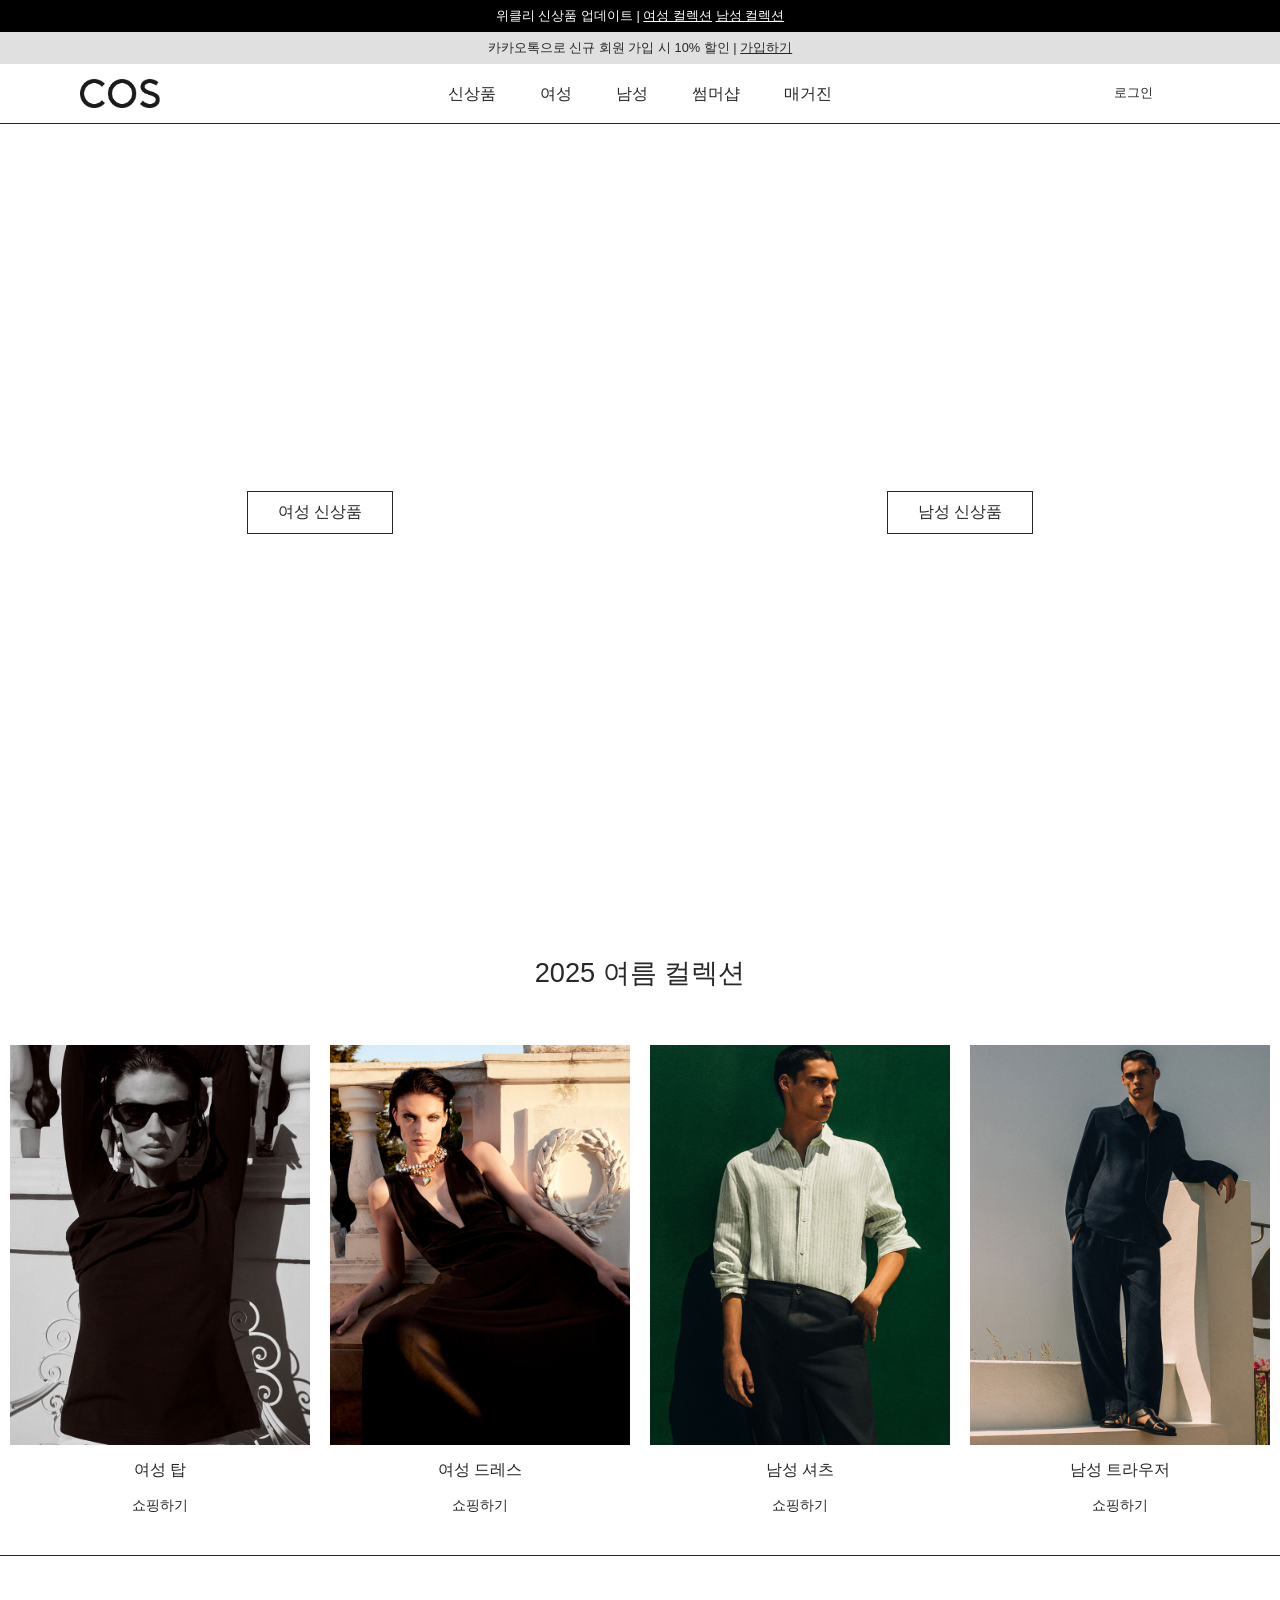
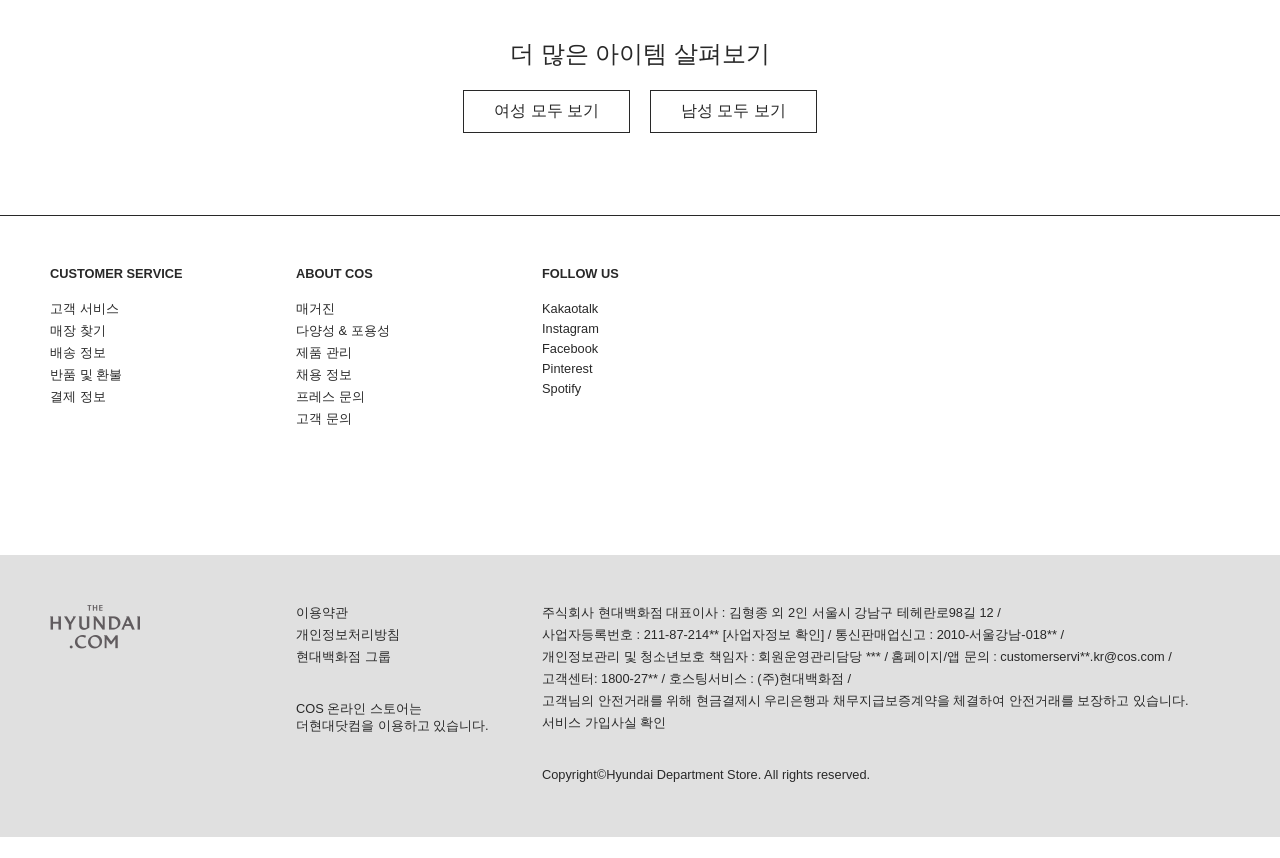
<file: index.html>
<!DOCTYPE html>
<html lang="ko">
  <head>
    <meta charset="UTF-8" />
    <meta name="viewport" content="width=device-width, initial-scale=1.0" />
    <title>COS 온라인 스토어</title>
    <!-- Css -->
    <link rel="stylesheet" href="./style/style.css" />
    <link rel="stylesheet" href="./style/media.css" />
    <link
      rel="stylesheet"
      href="https://cdn.jsdelivr.net/npm/bootstrap-icons@1.10.3/font/bootstrap-icons.css"
    />
  </head>

  <body>
    <div id="wrap">
      <!-- 헤더 -->
      <header>
        <!-- 띠 배너 영역 -->
        <div id="topnav">
          <div class="topnav_t">
            <span
              >위클리 신상품 업데이트 |
              <a href="#none">여성 컬렉션</a>
              <a href="#none">남성 컬렉션</a></span
            >
            <button class="topnav_t_close"><i class="bi bi-x-lg"></i></button>
          </div>
          <div class="topnav_b">
            <span
              >카카오톡으로 신규 회원 가입 시 10% 할인 |
              <a href="#none">가입하기</a>
            </span>
            <button class="topnav_b_close"><i class="bi bi-x-lg"></i></button>
          </div>
        </div>

        <div id="nav">
          <div class="logo">
            <a href="#"><img src="./img/logo.png" alt="logo" width="94" /></a>
            <h1 class="hidden">코스</h1>
          </div>

          <!-- 메뉴 영역 -->
          <div class="nav">
            <ul>
              <li data-index="0">
                <a href="#none">신상품</a>
              </li>
              <li data-index="1">
                <a href="#none">여성</a>
              </li>
              <li data-index="2">
                <a href="#none">남성</a>
              </li>
              <li data-index="3">
                <a href="#none">썸머샵</a>
              </li>
              <li data-index="4">
                <a href="#none">매거진</a>
              </li>
            </ul>
          </div>

          <!-- 2 depth -->
          <div class="depth2-wrap">
            <div class="depth2" data-index="0">
              <div class="depth2-l">
                <div>
                  <a href="#none">의류</a>
                  <a href="#none">악세사리</a>
                </div>
                <p class="menu_memo">
                  무료배송, 무료반품 혜택과 함께 새로운 상품을 찾아보세요.
                </p>
              </div>
              <div class="depth2-r">
                <a href="#none"
                  ><img src="./img/menubg1.jpg" alt="menubg1" width="300" />
                  <p>COS 신상품을 만나보세요.</p>
                </a>
              </div>
            </div>
            <div class="depth2" data-index="1">
              <div class="depth2-l">
                <div>
                  <a href="#none">드레스</a>
                  <a href="#none">탑</a>
                  <a href="#none">트라우저&점프수트</a>
                  <a href="#none">티셔츠</a>
                  <a href="#none">셔츠&블라우스</a>
                  <a href="#none">진</a>
                  <a href="#none">니트웨어</a>
                  <a href="#none">스커트</a>
                </div>
                <p class="menu_memo">
                  무료배송, 무료반품 혜택과 함께 새로운 상품을 찾아보세요.
                </p>
              </div>
              <div class="depth2-r">
                <a href="#none">
                  <img src="./img/menubg2.jpg" alt="menubg2" width="300" />
                  <p>NEW IN: 여성 신상품</p>
                </a>
              </div>
            </div>
            <div class="depth2" data-index="2">
              <div class="depth2-l">
                <div>
                  <a href="#none">티셔츠</a>
                  <a href="#none">셔츠</a>
                  <a href="#none">트라우저</a>
                  <a href="#none">폴로 셔츠</a>
                  <a href="#none">니트웨어</a>
                  <a href="#none">진</a>
                  <a href="#none">코트 & 재킷</a>
                  <a href="#none">수트 & 테일러링</a>
                </div>
                <p class="menu_memo">
                  무료배송, 무료반품 혜택과 함께 새로운 상품을 찾아보세요.
                </p>
              </div>
              <div class="depth2-r">
                <a href="#none"
                  ><img src="./img/menubg3.jpg" alt="menubg3" width="300" />
                  <p>NEW IN: 남성 신상품</p>
                </a>
              </div>
            </div>
            <div class="depth2" data-index="3">
              <div class="depth2-l">
                <div>
                  <a href="#none">썸머 샵</a>
                  <a href="#none">리넨 컬렉션</a>
                  <a href="#none">여름 악세서리</a>
                </div>
                <p class="menu_memo">
                  무료배송, 무료반품 혜택과 함께 새로운 상품을 찾아보세요.
                </p>
              </div>
              <div class="depth2-r">
                <a href="#none"
                  ><img src="./img/menubg4.jpg" alt="menubg4" width="300" />
                  <p>여름 시즌을 위한 에센셜 스타일</p></a
                >
              </div>
            </div>
            <div class="depth2" data-index="4">
              <div class="depth2-l">
                <div>
                  <a href="#none">최신</a>
                  <a href="#none">스토리</a>
                  <a href="#none">인터뷰</a>
                  <a href="#none">장소</a>
                  <a href="#none">영감</a>
                  <a href="#none">지속가능성</a>
                </div>
                <p class="menu_memo">
                  무료배송, 무료.반품 혜택과 함께 새로운 상품을 찾아보세요
                </p>
              </div>
              <div class="depth2-r">
                <a href="#none"
                  ><img src="./img/menubg5.jpg" alt="menubg5" width="300" />
                  <p>새로운 이야기로 돌아온 COS 매거진</p>
                </a>
              </div>
            </div>
          </div>

          <!-- 글로벌 내비 -->
          <div class="gbnav">
            <a href="#none" class="gbnav-country">배송국가 : </a>
            <a href="#none"><i class="bi bi-search"></i></a>
            <button class="gbnav-login login-open">로그인</button>
            <button class="goprofile">님</button>
            <a href="#none"><i class="bi bi-heart"></i></a>
            <a href="#none"><i class="bi bi-bag"></i></a>
          </div>

          <!-- 모바일 메뉴 버튼 -->
          <button class="mo-button">
            <i class="bi bi-list"></i>
            <h1 class="hidden">메뉴</h1>
          </button>

          <!-- 모바일 메뉴 -->
          <div class="m-nav">
            <ul class="m-depth1">
              <li>
                <a href="#none" class="m-depth1-title">신상품</a>
                <div class="m-depth2-wrap">
                  <ul class="m-depth2">
                    <li><a href="#none">의류</a></li>
                    <li><a href="#none">악세사리</a></li>
                  </ul>
                </div>
              </li>
              <li>
                <a href="#none" class="m-depth1-title">여성</a>
                <div class="m-depth2-wrap">
                  <ul class="m-depth2">
                    <li><a href="#none">드레스</a></li>
                    <li><a href="#none">탑</a></li>
                    <li><a href="#none">트라우저&점프수트</a></li>
                    <li><a href="#none">티셔츠</a></li>
                    <li><a href="#none">셔츠&블라우스</a></li>
                    <li><a href="#none">진</a></li>
                    <li><a href="#none">니트웨어</a></li>
                    <li><a href="#none">스커트</a></li>
                  </ul>
                </div>
              </li>
              <li>
                <a href="#none" class="m-depth1-title">남성</a>
                <div class="m-depth2-wrap">
                  <ul class="m-depth2">
                    <li><a href="#none">티셔츠</a></li>
                    <li><a href="#none">셔츠</a></li>
                    <li><a href="#none">트라우저</a></li>
                    <li><a href="#none">폴로 셔츠</a></li>
                    <li><a href="#none">니트웨어</a></li>
                    <li><a href="#none">진</a></li>
                    <li><a href="#none">코트 & 재킷</a></li>
                    <li><a href="#none">수트 & 테일러링</a></li>
                  </ul>
                </div>
              </li>
              <li>
                <a href="#none" class="m-depth1-title">썸머샵</a>
                <div class="m-depth2-wrap">
                  <ul class="m-depth2">
                    <li><a href="#none">썸머 샵</a></li>
                    <li><a href="#none">리넨 컬렉션</a></li>
                    <li><a href="#none">여름 악세서리</a></li>
                  </ul>
                </div>
              </li>
              <li>
                <a href="#none" class="m-depth1-title">매거진</a>
                <div class="m-depth2-wrap">
                  <ul class="m-depth2">
                    <li><a href="#none">최신</a></li>
                    <li><a href="#none">스토리</a></li>
                    <li><a href="#none">인터뷰</a></li>
                    <li><a href="#none">장소</a></li>
                    <li><a href="#none">영감</a></li>
                    <li><a href="#none">지속가능성</a></li>
                  </ul>
                </div>
              </li>
            </ul>

            <ul class="m-gbnav-dep2">
              <li>
                <button class="m-login login-open">로그인</button>
                <button class="m-goprofile">님</button>
              </li>
              <li class="m-country-wrap">
                <a href="#none" class="m-country">배송국가 : </a>
              </li>
            </ul>
          </div>
        </div>
      </header>

      <!-- 섹션 -->
      <section>
        <div class="section-wrap">
          <div class="female">
            <a href="#none">여성 신상품</a>
          </div>
          <div class="male">
            <a href="#none">남성 신상품</a>
          </div>
        </div>
      </section>

      <!-- 아티클 -->
      <article>
        <div id="article_t">
          <span>2025 여름 컬렉션</span>
        </div>
        <div id="article_m">
          <a href="#none">
            <img src="./img/article1.jpg" alt="article1" width="400" />
            <span class="at_name">여성 탑</span>
            <span class="at_shopping">쇼핑하기</span>
          </a>
          <a href="#none">
            <img src="./img/article2.jpg" alt="article2" width="400" />
            <span class="at_name">여성 드레스</span>
            <span class="at_shopping">쇼핑하기</span>
          </a>
          <a href="#none">
            <img src="./img/article3.jpg" alt="article3" width="400" />
            <span class="at_name">남성 셔츠</span>
            <span class="at_shopping">쇼핑하기</span>
          </a>
          <a href="#none">
            <img src="./img/article4.jpg" alt="article4" width="400" />
            <span class="at_name">남성 트라우저</span>
            <span class="at_shopping">쇼핑하기</span>
          </a>
        </div>
        <div id="article_b">
          <span>더 많은 아이템 살펴보기</span>
          <div class="article_more">
            <a href="#none">여성 모두 보기</a>
            <a href="#none">남성 모두 보기</a>
          </div>
        </div>
      </article>

      <!-- 서비스 -->
      <div id="service">
        <div class="service-wrap">
          <h2>CUSTOMER SERVICE</h2>
          <div>
            <ul class="service-l">
              <li><a href="#none">고객 서비스</a></li>
              <li><a href="#none">매장 찾기</a></li>
              <li><a href="#none">배송 정보</a></li>
              <li><a href="#none">반품 및 환불</a></li>
              <li><a href="#none">결제 정보</a></li>
            </ul>
          </div>
        </div>

        <div class="service-wrap">
          <h2>ABOUT COS</h2>
          <div>
            <ul class="service-center">
              <li><a href="#none">매거진</a></li>
              <li><a href="#none">다양성 & 포용성</a></li>
              <li><a href="#none">제품 관리</a></li>
              <li><a href="#none">채용 정보</a></li>
              <li><a href="#none">프레스 문의</a></li>
              <li><a href="#none">고객 문의</a></li>
            </ul>
          </div>
        </div>

        <div class="service-wrap">
          <h2>FOLLOW US</h2>
          <div>
            <ul class="service-r">
              <li><a href="#none">Kakaotalk</a></li>
              <li><a href="#none">Instagram</a></li>
              <li><a href="#none">Facebook</a></li>
              <li><a href="#none">Pinterest</a></li>
              <li><a href="#none">Spotify</a></li>
            </ul>
          </div>
        </div>
      </div>

      <!-- 푸터 -->
      <footer>
        <div id="footer-logo">
          <img src="./img/footer_hd.png" width="90" alt="footer_hd" />
          <h1 class="hidden">코스</h1>
        </div>
        <ul class="footer-center">
          <li>이용약관</li>
          <li>개인정보처리방침</li>
          <li>현대백화점 그룹</li>
          <li class="hd">
            COS 온라인 스토어는<br />더현대닷컴을 이용하고 있습니다.
          </li>
        </ul>
        <ul class="footer-r">
          <li>
            주식회사 현대백화점 대표이사 : 김형종 외 2인 서울시 강남구
            테헤란로98길 12 /
          </li>
          <li>
            사업자등록번호 : 211-87-214** [사업자정보 확인] / 통신판매업신고 :
            2010-서울강남-018** /
          </li>
          <li>
            개인정보관리 및 청소년보호 책임자 : 회원운영관리담당 *** /
            홈페이지/앱 문의 : customerservi**.kr@cos.com /
          </li>
          <li>고객센터: 1800-27** / 호스팅서비스 : (주)현대백화점 /</li>
          <li>
            고객님의 안전거래를 위해 현금결제시 우리은행과 채무지급보증계약을
            체결하여 안전거래를 보장하고 있습니다.
          </li>
          <li>서비스 가입사실 확인</li>
          <li class="copyright">
            Copyright©Hyundai Department Store. All rights reserved.
          </li>
        </ul>
      </footer>
    </div>

    <!-- 메뉴 오픈 전체 영역 화이트 효과 -->
    <div class="overlay"></div>

    <!-- 로그인 팝업 -->
    <div id="login">
      <div class="login-top">
        <p>로그인 또는 회원가입</p>
        <button class="login-close">
          <i class="bi bi-x-lg"></i>
        </button>
      </div>

      <div class="login-area">
        <label for="id" class="hidden">아이디 또는 이메일</label>
        <input
          type="text"
          class="id-input"
          placeholder="아이디 또는 이메일"
          maxlength="100"
          id="id"
        />
        <label for="password" class="hidden">비밀번호</label>
        <input
          type="password"
          class="pw-input"
          placeholder="비밀번호"
          maxlength="30"
          id="password"
        />
        <a href="#none" class="login-button">로그인</a>
        <a href="#none" class="join-button">회원가입</a>
        <div class="found">
          <a href="#none">아이디 찾기</a>
          <a href="#none">비밀번호 찾기</a>
        </div>
      </div>

      <div class="snslogin-area">
        <p class="kakaologin-ment">
          카카오 계정을 연동해 간편하게 로그인해보세요.
        </p>
        <a id="kakaologin" href="javascript:loginWithKakao()">
          <span class="kakaoicon"></span>
          <span> 카카오 로그인 </span>
        </a>
        <p class="snslogin-ment">
          COS 온라인 스토어는 더현대닷컴이 운영·제공하는 사이트로 기존 회원은
          더현대닷컴 아이디와 비밀번호로 바로 이용 가능합니다.
        </p>
        <a href="#none" class="order">비회원 주문조회</a>
      </div>
    </div>

    <div id="profile">
      <div class="profile-top">
        <p>프로필</p>
        <button class="profile-close">
          <i class="bi bi-x-lg"></i>
        </button>
      </div>
      <div class="profile-nickname"></div>
      <a href="#" class="profile-address">주소</a>
      <a href="#" class="profile-size">사이즈</a>
      <a href="#" class="profile-email-wrap">
        <p class="profile-email-t">이메일</p>
        <p class="profile-email"></p>
      </a>
      <a href="#" class="profile-phone">전화번호</a>
      <a href="#" class="profile-pw-wrap">
        <p class="profile-pw-t">비밀번호</p>
        <p class="profile-pw">···········</p>
      </a>
      <div class="profile-update-t">
        고객님의 정보를 수정하려면 정보를 클릭하여 업데이트하세요.
      </div>
      <div class="progfile-logout">
        <a href="javascript:logoutWithKakao()">로그아웃</a>
        <a href="#">계정 삭제</a>
      </div>
    </div>

    <!-- 스크립트 -->
    <script src="https://code.jquery.com/jquery-3.7.1.min.js"></script>
    <script src="./js/script.js"></script>
    <script src="./js/geolocation.js"></script>
    <script
      src="https://t1.kakaocdn.net/kakao_js_sdk/2.7.5/kakao.min.js"
      integrity="sha384-dok87au0gKqJdxs7msEdBPNnKSRT+/mhTVzq+qOhcL464zXwvcrpjeWvyj1kCdq6"
      crossorigin="anonymous"
    ></script>
    <script src="./js/loginout.js"></script>
    <script src="./js/config.js"></script>

    <script>
      // SDK 초기화
      Kakao.init(KAKAO_JS_KEY);

      function loginWithKakao() {
        Kakao.Auth.authorize({
          redirectUri: KAKAO_REDIRECT_URI,
          scope: "profile_nickname,profile_image,account_email",
        });
      }
    </script>
  </body>
</html>
</file>
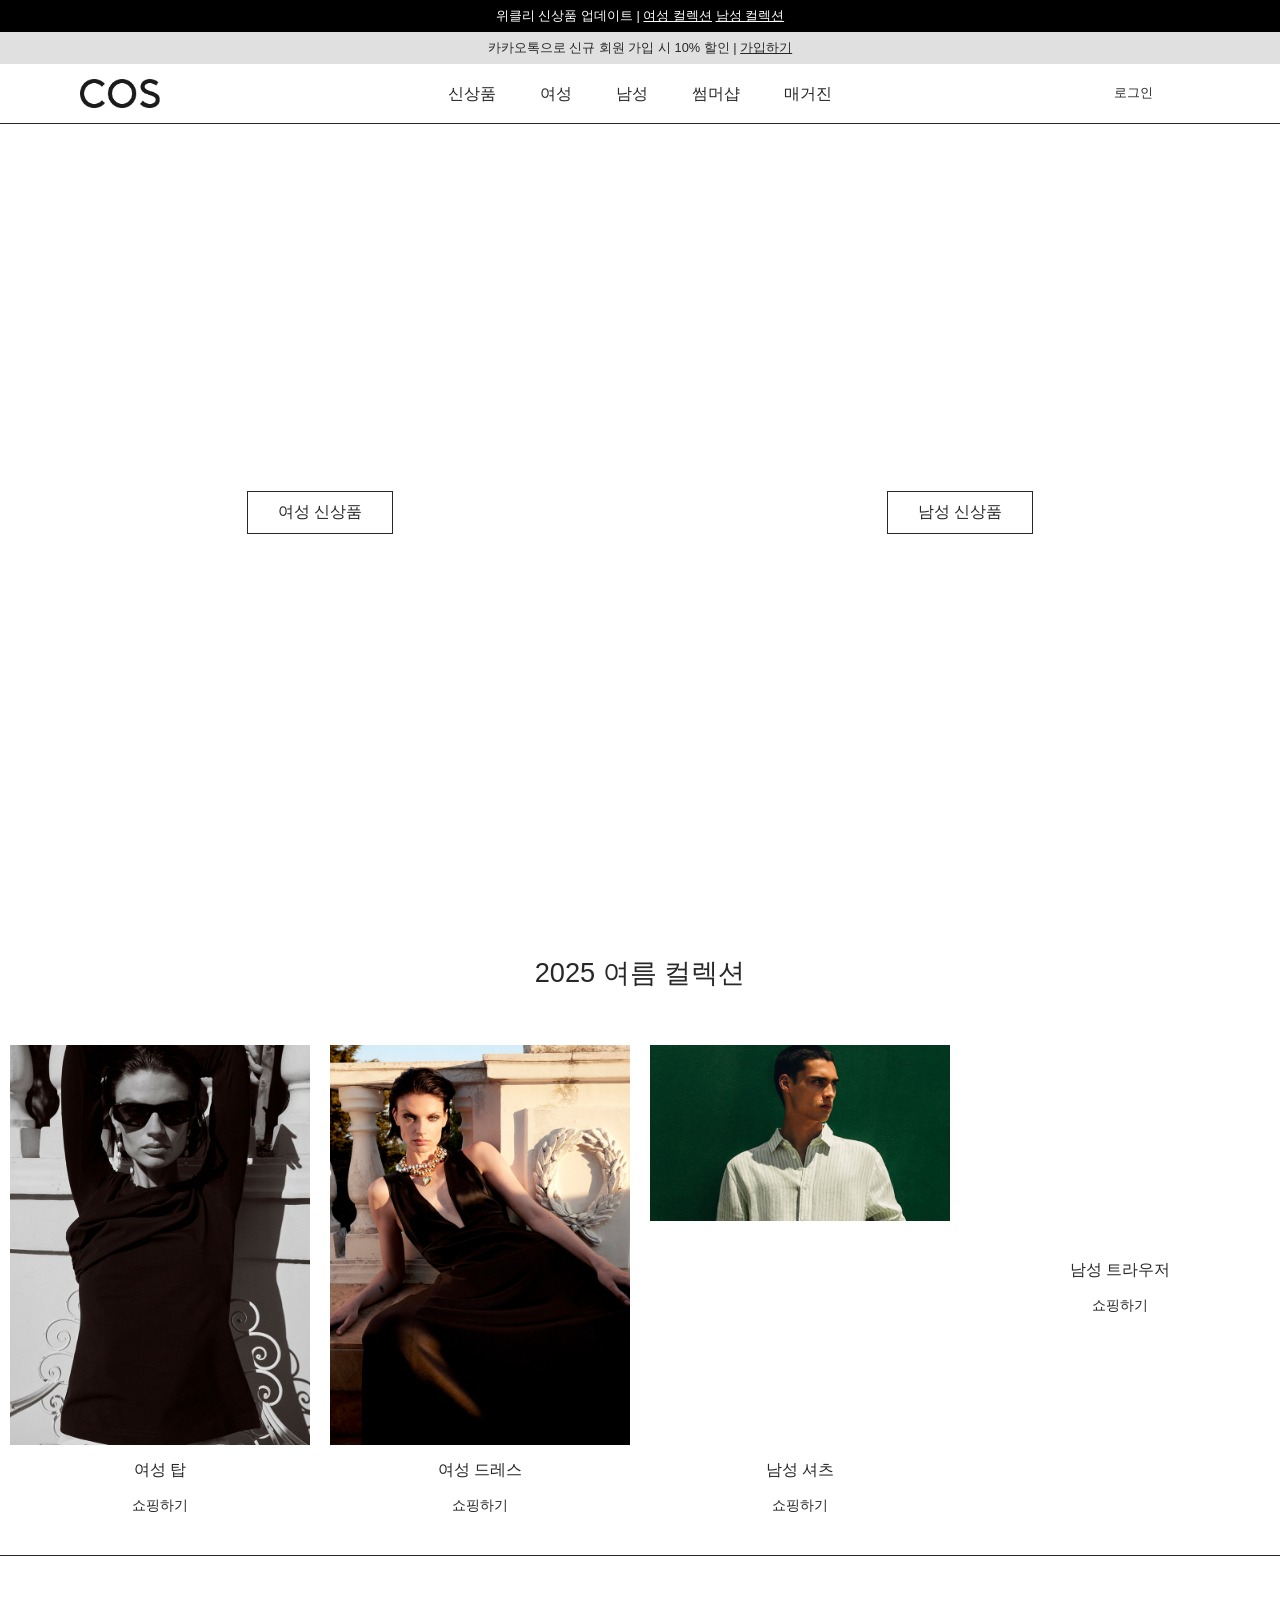
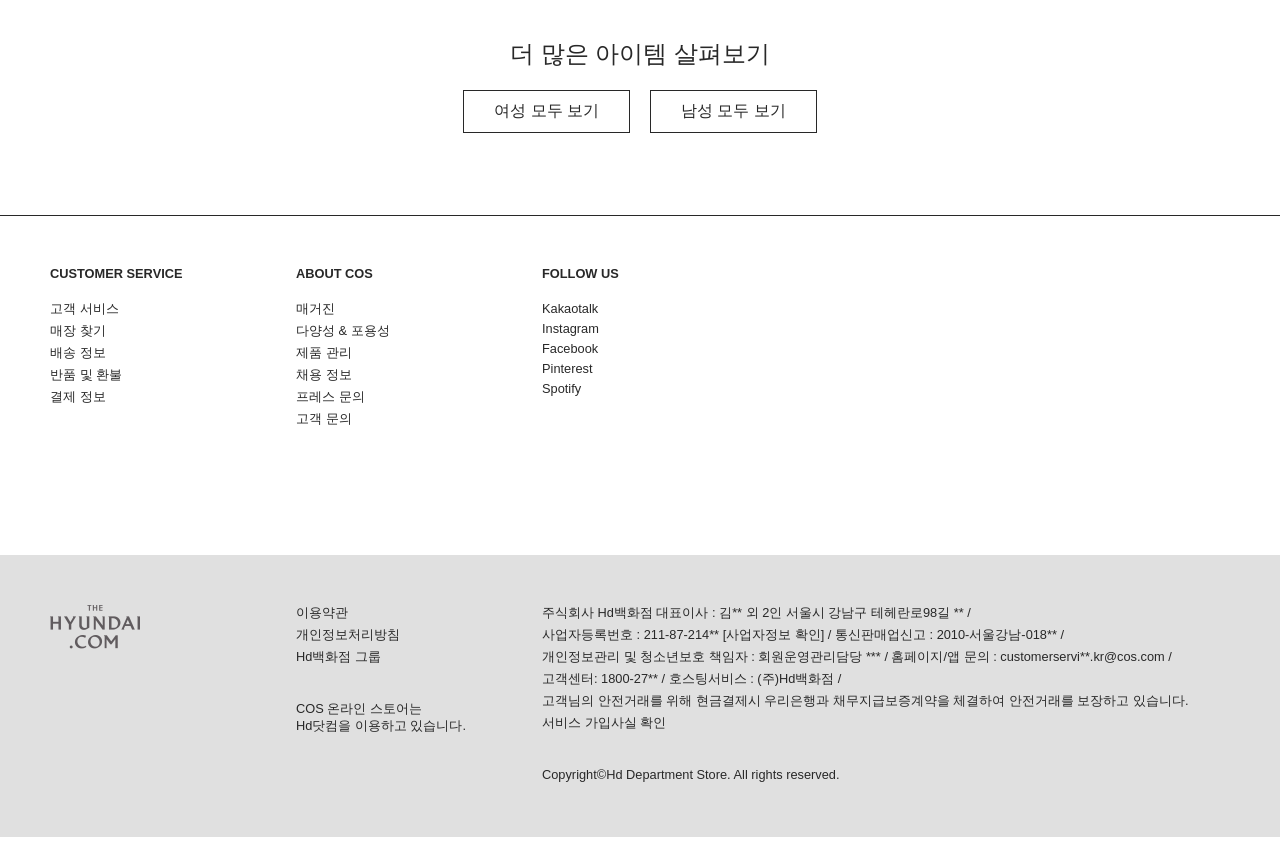
<file: public/index.html>
<!DOCTYPE html>
<html lang="ko">
  <head>
    <meta charset="UTF-8" />
    <meta name="viewport" content="width=device-width, initial-scale=1.0" />
    <title>COS 온라인 스토어</title>
    <!-- Css -->
    <link rel="stylesheet" href="./style/style.css" />
    <link rel="stylesheet" href="./style/media.css" />
    <link
      rel="stylesheet"
      href="https://cdn.jsdelivr.net/npm/bootstrap-icons@1.10.3/font/bootstrap-icons.css"
    />
  </head>

  <body>
    <div id="wrap">
      <!-- 헤더 -->
      <header>
        <!-- 띠 배너 영역 -->
        <div id="topnav">
          <div class="topnav_t">
            <span
              >위클리 신상품 업데이트 |
              <a href="#none">여성 컬렉션</a>
              <a href="#none">남성 컬렉션</a></span
            >
            <button class="topnav_t_close"><i class="bi bi-x-lg"></i></button>
          </div>
          <div class="topnav_b">
            <span
              >카카오톡으로 신규 회원 가입 시 10% 할인 |
              <a href="#none">가입하기</a>
            </span>
            <button class="topnav_b_close"><i class="bi bi-x-lg"></i></button>
          </div>
        </div>

        <div id="nav">
          <div class="logo">
            <a href="#"><img src="./img/logo.png" alt="logo" width="94" /></a>
            <h1 class="hidden">코스</h1>
          </div>

          <!-- 메뉴 영역 -->
          <div class="nav">
            <ul>
              <li data-index="0">
                <a href="#none">신상품</a>
              </li>
              <li data-index="1">
                <a href="#none">여성</a>
              </li>
              <li data-index="2">
                <a href="#none">남성</a>
              </li>
              <li data-index="3">
                <a href="#none">썸머샵</a>
              </li>
              <li data-index="4">
                <a href="#none">매거진</a>
              </li>
            </ul>
          </div>

          <!-- 2 depth -->
          <div class="depth2-wrap">
            <div class="depth2" data-index="0">
              <div class="depth2-l">
                <div>
                  <a href="#none">의류</a>
                  <a href="#none">악세사리</a>
                </div>
                <p class="menu_memo">
                  무료배송, 무료반품 혜택과 함께 새로운 상품을 찾아보세요.
                </p>
              </div>
              <div class="depth2-r">
                <a href="#none"
                  ><img src="./img/menubg1.jpg" alt="menubg1" width="300" />
                  <p>COS 신상품을 만나보세요.</p>
                </a>
              </div>
            </div>
            <div class="depth2" data-index="1">
              <div class="depth2-l">
                <div>
                  <a href="#none">드레스</a>
                  <a href="#none">탑</a>
                  <a href="#none">트라우저&점프수트</a>
                  <a href="#none">티셔츠</a>
                  <a href="#none">셔츠&블라우스</a>
                  <a href="#none">진</a>
                  <a href="#none">니트웨어</a>
                  <a href="#none">스커트</a>
                </div>
                <p class="menu_memo">
                  무료배송, 무료반품 혜택과 함께 새로운 상품을 찾아보세요.
                </p>
              </div>
              <div class="depth2-r">
                <a href="#none">
                  <img src="./img/menubg2.jpg" alt="menubg2" width="300" />
                  <p>NEW IN: 여성 신상품</p>
                </a>
              </div>
            </div>
            <div class="depth2" data-index="2">
              <div class="depth2-l">
                <div>
                  <a href="#none">티셔츠</a>
                  <a href="#none">셔츠</a>
                  <a href="#none">트라우저</a>
                  <a href="#none">폴로 셔츠</a>
                  <a href="#none">니트웨어</a>
                  <a href="#none">진</a>
                  <a href="#none">코트 & 재킷</a>
                  <a href="#none">수트 & 테일러링</a>
                </div>
                <p class="menu_memo">
                  무료배송, 무료반품 혜택과 함께 새로운 상품을 찾아보세요.
                </p>
              </div>
              <div class="depth2-r">
                <a href="#none"
                  ><img src="./img/menubg3.jpg" alt="menubg3" width="300" />
                  <p>NEW IN: 남성 신상품</p>
                </a>
              </div>
            </div>
            <div class="depth2" data-index="3">
              <div class="depth2-l">
                <div>
                  <a href="#none">썸머 샵</a>
                  <a href="#none">리넨 컬렉션</a>
                  <a href="#none">여름 악세서리</a>
                </div>
                <p class="menu_memo">
                  무료배송, 무료반품 혜택과 함께 새로운 상품을 찾아보세요.
                </p>
              </div>
              <div class="depth2-r">
                <a href="#none"
                  ><img src="./img/menubg4.jpg" alt="menubg4" width="300" />
                  <p>여름 시즌을 위한 에센셜 스타일</p></a
                >
              </div>
            </div>
            <div class="depth2" data-index="4">
              <div class="depth2-l">
                <div>
                  <a href="#none">최신</a>
                  <a href="#none">스토리</a>
                  <a href="#none">인터뷰</a>
                  <a href="#none">장소</a>
                  <a href="#none">영감</a>
                  <a href="#none">지속가능성</a>
                </div>
                <p class="menu_memo">
                  무료배송, 무료.반품 혜택과 함께 새로운 상품을 찾아보세요
                </p>
              </div>
              <div class="depth2-r">
                <a href="#none"
                  ><img src="./img/menubg5.jpg" alt="menubg5" width="300" />
                  <p>새로운 이야기로 돌아온 COS 매거진</p>
                </a>
              </div>
            </div>
          </div>

          <!-- 글로벌 내비 -->
          <div class="gbnav">
            <a href="#none" class="gbnav-country">배송국가 : </a>
            <a href="#none"><i class="bi bi-search"></i></a>
            <button class="gbnav-login login-open">로그인</button>
            <button class="goprofile">님</button>
            <a href="#none"><i class="bi bi-heart"></i></a>
            <a href="#none"><i class="bi bi-bag"></i></a>
          </div>

          <!-- 모바일 메뉴 버튼 -->
          <button class="mo-button">
            <i class="bi bi-list"></i>
            <h1 class="hidden">메뉴</h1>
          </button>

          <!-- 모바일 메뉴 -->
          <div class="m-nav">
            <ul class="m-depth1">
              <li>
                <a href="#none" class="m-depth1-title">신상품</a>
                <div class="m-depth2-wrap">
                  <ul class="m-depth2">
                    <li><a href="#none">의류</a></li>
                    <li><a href="#none">악세사리</a></li>
                  </ul>
                </div>
              </li>
              <li>
                <a href="#none" class="m-depth1-title">여성</a>
                <div class="m-depth2-wrap">
                  <ul class="m-depth2">
                    <li><a href="#none">드레스</a></li>
                    <li><a href="#none">탑</a></li>
                    <li><a href="#none">트라우저&점프수트</a></li>
                    <li><a href="#none">티셔츠</a></li>
                    <li><a href="#none">셔츠&블라우스</a></li>
                    <li><a href="#none">진</a></li>
                    <li><a href="#none">니트웨어</a></li>
                    <li><a href="#none">스커트</a></li>
                  </ul>
                </div>
              </li>
              <li>
                <a href="#none" class="m-depth1-title">남성</a>
                <div class="m-depth2-wrap">
                  <ul class="m-depth2">
                    <li><a href="#none">티셔츠</a></li>
                    <li><a href="#none">셔츠</a></li>
                    <li><a href="#none">트라우저</a></li>
                    <li><a href="#none">폴로 셔츠</a></li>
                    <li><a href="#none">니트웨어</a></li>
                    <li><a href="#none">진</a></li>
                    <li><a href="#none">코트 & 재킷</a></li>
                    <li><a href="#none">수트 & 테일러링</a></li>
                  </ul>
                </div>
              </li>
              <li>
                <a href="#none" class="m-depth1-title">썸머샵</a>
                <div class="m-depth2-wrap">
                  <ul class="m-depth2">
                    <li><a href="#none">썸머 샵</a></li>
                    <li><a href="#none">리넨 컬렉션</a></li>
                    <li><a href="#none">여름 악세서리</a></li>
                  </ul>
                </div>
              </li>
              <li>
                <a href="#none" class="m-depth1-title">매거진</a>
                <div class="m-depth2-wrap">
                  <ul class="m-depth2">
                    <li><a href="#none">최신</a></li>
                    <li><a href="#none">스토리</a></li>
                    <li><a href="#none">인터뷰</a></li>
                    <li><a href="#none">장소</a></li>
                    <li><a href="#none">영감</a></li>
                    <li><a href="#none">지속가능성</a></li>
                  </ul>
                </div>
              </li>
            </ul>

            <ul class="m-gbnav-dep2">
              <li>
                <button class="m-login login-open">로그인</button>
                <button class="m-goprofile">님</button>
              </li>
              <li class="m-country-wrap">
                <a href="#none" class="m-country">배송국가 : </a>
              </li>
            </ul>
          </div>
        </div>
      </header>

      <!-- 섹션 -->
      <section>
        <div class="section-wrap">
          <div class="female">
            <a href="#none">여성 신상품</a>
          </div>
          <div class="male">
            <a href="#none">남성 신상품</a>
          </div>
        </div>
      </section>

      <!-- 아티클 -->
      <article>
        <div id="article_t">
          <span>2025 여름 컬렉션</span>
        </div>
        <div id="article_m">
          <a href="#none">
            <img src="./img/article1.jpg" alt="article1" width="400" />
            <span class="at_name">여성 탑</span>
            <span class="at_shopping">쇼핑하기</span>
          </a>
          <a href="#none">
            <img src="./img/article2.jpg" alt="article2" width="400" />
            <span class="at_name">여성 드레스</span>
            <span class="at_shopping">쇼핑하기</span>
          </a>
          <a href="#none">
            <img src="./img/article3.jpg" alt="article3" width="400" />
            <span class="at_name">남성 셔츠</span>
            <span class="at_shopping">쇼핑하기</span>
          </a>
          <a href="#none">
            <img src="./img/article4.jpg" alt="article4" width="400" />
            <span class="at_name">남성 트라우저</span>
            <span class="at_shopping">쇼핑하기</span>
          </a>
        </div>
        <div id="article_b">
          <span>더 많은 아이템 살펴보기</span>
          <div class="article_more">
            <a href="#none">여성 모두 보기</a>
            <a href="#none">남성 모두 보기</a>
          </div>
        </div>
      </article>

      <!-- 서비스 -->
      <div id="service">
        <div class="service-wrap">
          <h2>CUSTOMER SERVICE</h2>
          <div>
            <ul class="service-l">
              <li><a href="#none">고객 서비스</a></li>
              <li><a href="#none">매장 찾기</a></li>
              <li><a href="#none">배송 정보</a></li>
              <li><a href="#none">반품 및 환불</a></li>
              <li><a href="#none">결제 정보</a></li>
            </ul>
          </div>
        </div>

        <div class="service-wrap">
          <h2>ABOUT COS</h2>
          <div>
            <ul class="service-center">
              <li><a href="#none">매거진</a></li>
              <li><a href="#none">다양성 & 포용성</a></li>
              <li><a href="#none">제품 관리</a></li>
              <li><a href="#none">채용 정보</a></li>
              <li><a href="#none">프레스 문의</a></li>
              <li><a href="#none">고객 문의</a></li>
            </ul>
          </div>
        </div>

        <div class="service-wrap">
          <h2>FOLLOW US</h2>
          <div>
            <ul class="service-r">
              <li><a href="#none">Kakaotalk</a></li>
              <li><a href="#none">Instagram</a></li>
              <li><a href="#none">Facebook</a></li>
              <li><a href="#none">Pinterest</a></li>
              <li><a href="#none">Spotify</a></li>
            </ul>
          </div>
        </div>
      </div>

      <!-- 푸터 -->
      <footer>
        <div id="footer-logo">
          <img src="./img/footer_hd.png" width="90" alt="footer_hd" />
          <h1 class="hidden">코스</h1>
        </div>
        <ul class="footer-center">
          <li>이용약관</li>
          <li>개인정보처리방침</li>
          <li>Hd백화점 그룹</li>
          <li class="hd">
            COS 온라인 스토어는<br />Hd닷컴을 이용하고 있습니다.
          </li>
        </ul>
        <ul class="footer-r">
          <li>
            주식회사 Hd백화점 대표이사 : 김** 외 2인 서울시 강남구
            테헤란로98길 ** /
          </li>
          <li>
            사업자등록번호 : 211-87-214** [사업자정보 확인] / 통신판매업신고 :
            2010-서울강남-018** /
          </li>
          <li>
            개인정보관리 및 청소년보호 책임자 : 회원운영관리담당 *** /
            홈페이지/앱 문의 : customerservi**.kr@cos.com /
          </li>
          <li>고객센터: 1800-27** / 호스팅서비스 : (주)Hd백화점 /</li>
          <li>
            고객님의 안전거래를 위해 현금결제시 우리은행과 채무지급보증계약을
            체결하여 안전거래를 보장하고 있습니다.
          </li>
          <li>서비스 가입사실 확인</li>
          <li class="copyright">
            Copyright©Hd Department Store. All rights reserved.
          </li>
        </ul>
      </footer>
    </div>

    <!-- 메뉴 오픈 전체 영역 화이트 효과 -->
    <div class="overlay"></div>

    <!-- 로그인 모달 -->
    <div id="login">
      <div class="login-top">
        <p>로그인 또는 회원가입</p>
        <button class="login-close">
          <i class="bi bi-x-lg"></i>
        </button>
      </div>

      <div class="login-area">
        <label for="id" class="hidden">아이디 또는 이메일</label>
        <input
          type="text"
          class="id-input"
          placeholder="아이디 또는 이메일"
          maxlength="100"
          id="id"
        />
        <label for="password" class="hidden">비밀번호</label>
        <input
          type="password"
          class="pw-input"
          placeholder="비밀번호"
          maxlength="30"
          id="password"
        />
        <a href="#none" class="login-button">로그인</a>
        <a href="#none" class="join-button">회원가입</a>
        <div class="found">
          <a href="#none">아이디 찾기</a>
          <a href="#none">비밀번호 찾기</a>
        </div>
      </div>

      <div class="snslogin-area">
        <p class="kakaologin-ment">
          카카오 계정을 연동해 간편하게 로그인해보세요.
        </p>
        <a id="kakaologin" href="javascript:loginWithKakao()">
          <span class="kakaoicon"></span>
          <span> 카카오 로그인 </span>
        </a>
        <p class="snslogin-ment">
          COS 온라인 스토어는 더현대닷컴이 운영·제공하는 사이트로 기존 회원은
          더현대닷컴 아이디와 비밀번호로 바로 이용 가능합니다.
        </p>
        <a href="#none" class="order">비회원 주문조회</a>
      </div>
    </div>

    <div id="profile">
      <div class="profile-top">
        <p>프로필</p>
        <button class="profile-close">
          <i class="bi bi-x-lg"></i>
        </button>
      </div>
      <div class="profile-nickname"></div>
      <a href="#" class="profile-address">주소</a>
      <a href="#" class="profile-size">사이즈</a>
      <a href="#" class="profile-email-wrap">
        <p class="profile-email-t">이메일</p>
        <p class="profile-email"></p>
      </a>
      <a href="#" class="profile-phone">전화번호</a>
      <a href="#" class="profile-pw-wrap">
        <p class="profile-pw-t">비밀번호</p>
        <p class="profile-pw">···········</p>
      </a>
      <div class="profile-update-t">
        고객님의 정보를 수정하려면 정보를 클릭하여 업데이트하세요.
      </div>
      <div class="progfile-logout">
        <a href="javascript:logoutWithKakao()">로그아웃</a>
        <a href="#">계정 삭제</a>
      </div>
    </div>

    <!-- 스크립트 -->
    <script src="https://code.jquery.com/jquery-3.7.1.min.js"></script>
    <script src="./js/script.js"></script>
    <script src="./js/geolocation.js"></script>
    <script
      src="https://t1.kakaocdn.net/kakao_js_sdk/2.7.5/kakao.min.js"
      integrity="sha384-dok87au0gKqJdxs7msEdBPNnKSRT+/mhTVzq+qOhcL464zXwvcrpjeWvyj1kCdq6"
      crossorigin="anonymous"
    ></script>
    <script src="./js/loginout.js"></script>
    <script src="./js/config.js"></script>

    <script>
      // SDK 초기화
      Kakao.init(KAKAO_JS_KEY);

      function loginWithKakao() {
        Kakao.Auth.authorize({
          redirectUri: KAKAO_REDIRECT_URI,
          scope: "profile_nickname,profile_image,account_email",
        });
      }
    </script>
  </body>
</html>
</file>
<file: style/style.css>
@charset "utf-8";

@import url("https://fonts.googleapis.com/css2?family=Noto+Sans+KR:wght@350;600&display=swap");

/* 리셋 */
html {
  font-family: "Noto Sans KR", sans-serif;
  font-weight: 350;
  overflow-y: scroll;
  overflow-x: hidden;
  background-color: white;
}

html.m-open {
  overflow: hidden;
  overscroll-behavior: none;
}

* {
  padding: 0;
  margin: 0;
  box-sizing: border-box;
}

body {
  margin: 0;
  padding: 0;
  color: #282828;
  font-size: 1rem;
}

ul,
li {
  list-style: none;
}

a {
  color: #282828;
  text-decoration: none;
}

button {
  all: unset;
  cursor: pointer;
  box-sizing: border-box;
}

.hidden {
  display: none;
}

/* 헤더 */
header {
  width: 100%;
}

.topnav_t {
  width: 100%;
  height: 34px;
  font-size: 0.9rem;
  background-color: black;
  color: white;
  display: flex;
  align-items: center;
  justify-content: center;
  gap: 5px;
  position: relative;
}

.topnav_t span a {
  color: white;
  text-decoration: underline;
}

.topnav_t_close {
  position: absolute;
  top: 50%;
  right: 1%;
  transform: translateY(-50%);
}

.topnav_b {
  width: 100%;
  height: 34px;
  font-size: 0.9rem;
  background-color: #e0e0e0;
  display: flex;
  align-items: center;
  justify-content: center;
  gap: 5px;
  position: relative;
}

.topnav_b span a {
  text-decoration: underline;
}

.topnav_b_close {
  position: absolute;
  top: 50%;
  right: 1%;
  transform: translateY(-50%);
}

/* 메뉴 영역 */
#nav {
  z-index: 4;
  position: relative;
  width: 100%;
  height: 70px;
  display: flex;
  align-items: center;
  justify-content: space-between;
  background-color: white;
  padding: 0 7rem 0 7rem;
  border-bottom: 1px solid #282828;
}

#nav.active {
  border-bottom: 1px solid rgb(255, 255, 255);
}

#nav.fixed {
  position: fixed !important;
  top: 0;
  left: 0;
}

.logo {
  display: flex;
  align-items: center;
  justify-content: center;
}

.logo a {
  display: block;
  display: flex;
  align-items: center;
  justify-content: center;
}

.nav {
  position: absolute;
  top: 50%;
  left: 50%;
  transform: translate(-50%, -50%);
}

.nav > ul {
  display: flex;
}

.nav > ul > li > a {
  display: block;
  padding: 1.3125rem 1.5625rem;
  font-size: 1.2rem;
}

.nav > ul > li:hover > a {
  color: #a0a0a0;
}

/* 2뎁스 메뉴 */
.depth2-wrap {
  position: absolute;
  top: 70px;
  left: 0;
  width: 100%;
  overflow: hidden;
  transition: height 0.5s ease, opacity 0.5s ease;
  opacity: 0;
  visibility: hidden;
  height: 0;
}

.depth2-wrap.active {
  opacity: 1;
  visibility: visible;
  height: 450px;
}

.depth2 {
  z-index: 999;
  position: absolute;
  top: 0;
  left: 0;
  width: 100%;
  height: 450px;
  background-color: white;
  border-bottom: 1px solid #282828;
  transition: opacity 0.5s ease;
  opacity: 0;
  visibility: hidden;
  padding: 3rem 7rem;
  display: flex;
  align-items: center;
  justify-content: space-between;
}

.depth2.active {
  opacity: 1;
  visibility: visible;
}

.depth2 .depth2-l {
  height: 100%;
  display: flex;
  flex-direction: column;
  justify-content: space-between;
}

.depth2 .depth2-l div a {
  padding-bottom: 15px;
  display: block;
  font-size: 0.9rem;
}

.depth2 .depth2-l div a:hover {
  color: #a0a0a0 !important;
}

.depth2 .depth2-l .menu_memo {
  color: #b89977;
  font-size: 0.8rem;
}

.depth2 .depth2-r {
  height: 100%;
}

.depth2 .depth2-r a {
  display: flex;
  align-items: center;
  justify-content: center;
  flex-direction: column;
  gap: 20px;
  font-size: 0.8rem;
}

/* 메뉴 오픈 전체 영역 화이트 효과 */
.overlay {
  width: 100%;
  height: 100vh;
  background-color: rgba(255, 255, 255, 0.881);
  position: fixed;
  top: 0;
  left: 0;
  transition: all 0.3s ease-in;
  opacity: 0;
  visibility: hidden;
}

.overlay.active {
  opacity: 1;
  visibility: visible;
}

.overlay.loginprofile-active {
  opacity: 1;
  visibility: visible;
  z-index: 99;
}

/* 로그인 영역 */
.gbnav {
  display: flex;
  align-items: center;
  justify-content: center;
  gap: 20px;
}

.gbnav a,
.gbnav .gbnav-login,
.goprofile {
  font-size: 0.9rem;
}

.gbnav a:hover,
.gbnav .gbnav-login:hover,
.goprofile:hover {
  color: #a0a0a0;
}

.goprofile {
  display: none;
}

/* 위치 정보 */
.gbnav-country {
  display: none;
}

.mo-button,
.m-nav {
  display: none;
}

/* 섹션 메인 이미지 영역*/
section {
  width: 100%;
  height: calc(100vh - 138px);
}

.section-wrap {
  display: flex;
  width: 100%;
  height: 100%;
}

section .section-wrap .female {
  width: 50%;
  height: 100%;
  background-image: url(../img/section1.jpg);
  background-position: top;
  background-repeat: no-repeat;
  background-size: cover;
  display: flex;
  align-items: center;
  justify-content: center;
}

section .section-wrap .male {
  width: 50%;
  height: 100%;
  background-image: url(../img/section2.jpg);
  background-position: top;
  background-repeat: no-repeat;
  background-size: cover;
  display: flex;
  align-items: center;
  justify-content: center;
}

section .section-wrap .female a,
section .section-wrap .male a {
  text-decoration: none;
  padding: 10px 30px;
  background-color: white;
  border: 1px solid rgb(40, 40, 40);
}

section .female a:hover,
section .male a:hover {
  background-color: rgba(255, 255, 255, 0.571);
}

/* 아티클 */
article {
  width: 100%;
  height: auto;
  display: flex;
  flex-direction: column;
}

#article_t {
  width: 100%;
  height: 145px;
  display: flex;
  align-items: center;
  justify-content: center;
  font-size: 2rem;
}

#article_m {
  width: 100%;
  height: auto;
  display: grid;
  grid-template-columns: repeat(4, 1fr);
  gap: 20px;
  padding: 0 10px 40px 10px;
}

#article_m a {
  display: block;
  text-decoration: none;
  display: flex;
  flex-direction: column;
  align-items: center;
  justify-content: center;
  gap: 15px;
}

#article_m a img {
  width: 100%;
}

.at_shopping {
  font-size: 0.9rem;
}

.at_shopping:hover {
  color: #e0e0e0;
}

#article_b {
  border-top: 1px solid #282828;
  width: 100%;
  height: 260px;
  display: flex;
  flex-direction: column;
  align-items: center;
  justify-content: center;
  gap: 20px;
}

#article_b span {
  font-size: 1.5rem;
}

.article_more {
  display: flex;
  align-items: center;
  justify-content: center;
  gap: 20px;
}

.article_more a {
  text-decoration: none;
  padding: 10px 30px;
  background-color: white;
  border: 1px solid #282828;
}

.article_more a:hover {
  background-color: #e0e0e0;
}

/* 서비스 */
#service {
  border-top: 1px solid #282828;
  padding: 50px 0 0 50px;
  width: 100%;
  height: 300px;
  display: flex;
}

.service-wrap {
  width: 20%;
}

.service-wrap h2 {
  padding-bottom: 20px;
  font-size: 0.8rem;
  font-weight: bold;
}

#service ul li a {
  display: block;
  padding-bottom: 5px;
  font-size: 0.8rem;
  text-decoration: none;
  white-space: nowrap;
}

#service ul li:hover a {
  color: #a0a0a0;
}

/* 푸터 */
footer {
  width: 100%;
  height: auto;
  display: flex;
  background-color: #e0e0e0;
  padding: 50px 0 50px 50px;
}

footer #footer-logo,
.footer-center {
  width: 20%;
}

footer ul li {
  font-size: 0.8rem;
  padding-bottom: 5px;
}

.hd {
  padding-top: 30px;
}

.copyright {
  padding-top: 30px;
}

/* 로그인 모달 */
#login {
  width: 400px;
  height: 100vh;
  background-color: white;
  z-index: 999;
  position: fixed;
  top: 0;
  right: 0;
  flex-direction: column;
  display: none;
  padding: 15px;
  font-size: 0.9rem;
}

#login.active {
  display: flex;
}

.login-top {
  width: 100%;
  display: flex;
  align-items: center;
  justify-content: space-between;
  margin-bottom: 50px;
}

.login-top p {
  font-weight: bold;
}

.login-area {
  width: 100%;
  margin-bottom: 30px;
}

.login-area .id-input,
.login-area .pw-input {
  width: 100%;
  height: 55px;
  border: 1px solid #282828;
  padding: 10px;
  outline: none;
  appearance: none;
  -webkit-appearance: none;
  -moz-appearance: none;
  box-sizing: border-box;
}

.login-area .pw-input {
  border-top: unset;
  margin-bottom: 20px;
}

.login-area .id-input::placeholder,
.login-area .pw-input::placeholder {
  color: #282828;
  opacity: 1;
  font-size: 0.9rem;
}

.login-area .login-button,
.login-area .join-button {
  display: block;
  width: 100%;
  height: 50px;
  border: 1px solid #282828;
  line-height: 50px;
  text-align: center;
  margin-bottom: 20px;
}

.login-area .login-button:hover,
.login-area .join-button:hover {
  background-color: #282828;
  color: white;
}

.login-area .found a {
  font-size: 0.8rem;
  display: inline-block;
  text-decoration: underline;
  text-underline-offset: 4px;
  color: #747474;
}

.login-area .found a:first-child {
  margin-right: 10px;
}

.snslogin-area {
  width: 100%;
}

.kakaologin-ment {
  text-align: center;
  margin-bottom: 25px;
}

#kakaologin {
  display: block;
  width: 100%;
  height: 50px;
  line-height: 50px;
  margin-bottom: 20px;
  background-color: #fee500;
  display: flex;
  align-items: center;
  justify-content: center;
  gap: 5px;
}

.kakaoicon {
  display: inline-block;
  background-image: url(https://image.thehyundai.com/cos/hyundai/2025/5/sns/KR_Talk.svg);
  background-size: contain;
  width: 16px;
  height: 16px;
}

.snslogin-ment {
  margin-bottom: 20px;
}

.order {
  font-size: 0.8rem;
  display: inline-block;
  text-decoration: underline;
  text-underline-offset: 4px;
  color: #747474;
}

/* 프로필 모달 */
#profile {
  width: 400px;
  height: 100vh;
  background-color: white;
  z-index: 999;
  position: fixed;
  top: 0;
  right: 0;
  flex-direction: column;
  display: none;
  padding: 15px;
  font-size: 0.9rem;
}

#profile.active {
  display: flex;
}

.profile-top {
  width: 100%;
  display: flex;
  align-items: center;
  justify-content: space-between;
  margin-bottom: 50px;
}

.profile-top p {
  font-weight: bold;
}

.profile-nickname {
  margin-bottom: 30px;
}

#profile > a {
  display: block;
  margin-bottom: 20px;
}

.profile-address,
.profile-size,
.profile-email-t,
.profile-phone,
.profile-pw-t {
  color: #747474;
}

.profile-email-t {
  margin-bottom: 10px;
}

.profile-update-t {
  padding: 10px;
  font-size: 0.7rem;
  width: 100%;
  height: 50px;
  background-color: #ffd8d6;
  margin-bottom: 20px;
}

.progfile-logout a {
  display: block;
  font-size: 0.8rem;
  text-decoration: underline;
  text-underline-offset: 4px;
  color: #747474;
  margin-bottom: 50px;
}
</file>
<file: style/media.css>
@media (max-width: 1280px) {
  .topnav_t,
  .topnav_b {
    height: 32px;
    font-size: 0.8rem;
  }

  #nav {
    height: 60px;
    padding: 0 5rem;
  }

  .logo a img {
    width: 80px;
  }

  .nav > ul > li > a {
    padding: 1.0625rem 1.375rem;
    font-size: 1rem;
  }

  .depth2-wrap {
    top: 60px;
  }

  .depth2 {
    padding: 3rem 5rem;
  }

  .gbnav {
    gap: 17px;
  }

  .gbnav a,
  .gbnav .gbnav-login,
  .goprofile {
    font-size: 0.8rem;
  }

  section {
    height: calc(100vh - 124px);
  }

  section .section-wrap .female a,
  section .section-wrap .male a {
    font-size: 1rem;
  }

  #article_t {
    font-size: 1.7rem;
  }

  #service {
    height: 340px;
  }
}

@media (max-width: 1080px) {
  footer ul li {
    font-size: 0.7rem;
  }
}

@media (max-width: 1024px) {
  .m-nav {
    overflow-y: auto;
  }

  #nav {
    height: 50px;
    padding: 0 15px;
  }

  .topnav_t_close,
  .topnav_b_close {
    right: 15px;
  }

  #nav .nav {
    display: none;
  }

  .depth2-wrap {
    display: none;
  }

  .gbnav-country,
  .gbnav-login {
    display: none !important;
  }

  .gbnav {
    position: absolute;
    right: 50px;
    gap: 20px;
  }

  .mo-button {
    display: block;
  }

  .mo-button .bi-list:hover {
    color: #a0a0a0;
  }

  .mo-button.active .bi-list::before {
    content: "\f659";
  }

  .m-nav {
    z-index: 2;
    width: 100%;
    height: calc(100vh - 112px);
    background-color: white;
    position: absolute;
    top: 50px;
    left: 0;
    display: none;
    flex-direction: column;
    justify-content: space-between;
    gap: 250px;
    border-bottom: 1px solid #282828;
    transition: height 0.3s ease-in;
    overflow-y: auto;
    -webkit-overflow-scrolling: touch;
  }

  .m-nav.active {
    display: flex !important;
  }

  .m-depth1 > li {
    font-size: 0.8rem;
    padding: 15px;
    cursor: pointer;
    border-bottom: 1px solid #e0e0e0;
  }

  .m-depth1-title {
    display: block;
    position: relative;
  }

  .m-depth1-title:hover {
    color: #a0a0a0;
  }

  .m-depth1 > li > a::after {
    content: "\F4FE";
    font-family: "bootstrap-icons";
    position: absolute;
    right: 0;
  }

  .m-depth1 > li.active > a::after {
    content: "\F2EA";
  }

  .m-depth1 > li.active .m-depth2-wrap {
    max-height: 308px;
  }

  .m-depth2-wrap {
    max-height: 0;
    overflow: hidden;
    transition: max-height 0.4s ease;
  }

  .m-depth2 {
    padding: 20px 0;
  }

  .m-depth2 li a {
    display: block;
    padding-bottom: 15px;
  }

  .m-depth2 li a:hover {
    color: #a0a0a0;
  }

  .m-depth2 li:last-child a {
    padding-bottom: unset;
  }

  /* 모바일용 글로벌 메뉴 */
  .m-gbnav-dep2 li {
    border-top: 1px solid #e0e0e0;
  }

  .m-login {
    width: 100%;
    display: block;
    font-size: 0.8rem;
    padding: 15px;
  }

  .m-goprofile {
    display: none;
    width: 100%;
    font-size: 0.8rem;
    padding: 15px;
  }

  .m-gbnav-dep2 li a {
    width: 100%;
    display: block;
    font-size: 0.8rem;
    padding: 15px;
  }

  .m-country-wrap {
    display: none;
  }

  section {
    height: calc(100vh - 114px);
    overflow: hidden;
    position: relative;
  }

  .section-wrap {
    transition: transform 0.6s ease-in-out;
    will-change: transform;
  }

  section .section-wrap .female,
  section .section-wrap .male {
    flex-shrink: 0;
    width: 100vw;
    align-items: flex-end;
    padding-bottom: 60px;
    cursor: pointer;
  }

  #article_m {
    grid-template-columns: 1fr 1fr;
    grid-template-rows: 1fr 1fr;
    padding: 0 20px 40px 20px;
  }

  #article_b {
    height: 300px;
  }

  #service {
    flex-direction: column;
    padding: 0;
    height: auto;
  }

  #service .service-wrap {
    width: 100%;
    padding: 15px;
    border-bottom: 1px solid;
    position: relative;
    cursor: pointer;
  }

  #service .service-wrap:last-child {
    border-bottom: unset;
  }

  .service-wrap h2 {
    position: relative;
    padding-bottom: unset;
  }

  .service-wrap h2:hover {
    color: #a0a0a0;
  }

  .service-wrap h2::after {
    content: "\F4FE";
    font-family: "bootstrap-icons";
    position: absolute;
    right: 0;
  }

  .service-wrap.active h2::after {
    content: "\F2EA";
  }

  .service-wrap div {
    max-height: 0;
    overflow: hidden;
    transition: all 0.4s ease;
  }

  .service-wrap.active div {
    max-height: 241px;
  }

  .service-wrap ul {
    padding: 20px 0;
  }

  .service-wrap ul li a {
    padding-bottom: 15px !important;
  }

  .service-wrap ul li:last-child a {
    padding-bottom: 0 !important;
  }

  footer #footer-logo,
  .footer-center {
    width: 100%;
  }

  footer {
    flex-direction: column;
    padding: 15px;
    gap: 20px;
  }

  footer ul li {
    font-size: 0.8rem;
  }

  .footer-center li {
    display: inline-block;
  }

  .footer-center li.hd {
    display: block;
    padding-top: 5px;
  }

  .copyright {
    padding-top: 20px;
  }

  #login,
  #profile {
    width: 100%;
  }
}

@media (max-width: 768px) {
  .topnav_t,
  .topnav_b {
    font-size: 0.7rem;
  }

  footer ul li {
    font-size: 0.7rem;
  }

  #article_b span {
    font-size: 1rem;
  }

  .article_more {
    flex-direction: column;
    gap: 10px;
    font-size: 0.8rem;
  }
}
</file>
<file: public/style/style.css>
@charset "utf-8";

@import url("https://fonts.googleapis.com/css2?family=Noto+Sans+KR:wght@350;600&display=swap");

/* 리셋 */
html {
  font-family: "Noto Sans KR", sans-serif;
  font-weight: 350;
  overflow-y: scroll;
  overflow-x: hidden;
  background-color: white;
}

html.m-open {
  overscroll-behavior: none;
}

* {
  padding: 0;
  margin: 0;
  box-sizing: border-box;
}

body {
  margin: 0;
  padding: 0;
  color: #282828;
  font-size: 1rem;
}

ul,
li {
  list-style: none;
}

a {
  color: #282828;
  text-decoration: none;
}

button {
  all: unset;
  cursor: pointer;
  box-sizing: border-box;
}

.hidden {
  display: none;
}

/* 헤더 */
header {
  width: 100%;
}

.topnav_t {
  width: 100%;
  height: 34px;
  font-size: 0.9rem;
  background-color: black;
  color: white;
  display: flex;
  align-items: center;
  justify-content: center;
  gap: 5px;
  position: relative;
}

.topnav_t span a {
  color: white;
  text-decoration: underline;
}

.topnav_t_close {
  position: absolute;
  top: 50%;
  right: 1%;
  transform: translateY(-50%);
}

.topnav_b {
  width: 100%;
  height: 34px;
  font-size: 0.9rem;
  background-color: #e0e0e0;
  display: flex;
  align-items: center;
  justify-content: center;
  gap: 5px;
  position: relative;
}

.topnav_b span a {
  text-decoration: underline;
}

.topnav_b_close {
  position: absolute;
  top: 50%;
  right: 1%;
  transform: translateY(-50%);
}

/* 메뉴 영역 */
#nav {
  z-index: 4;
  position: relative;
  width: 100%;
  height: 70px;
  display: flex;
  align-items: center;
  justify-content: space-between;
  background-color: white;
  padding: 0 7rem 0 7rem;
  border-bottom: 1px solid #282828;
}

#nav.active {
  border-bottom: 1px solid rgb(255, 255, 255);
}

#nav.fixed {
  position: fixed !important;
  top: 0;
  left: 0;
}

.logo {
  display: flex;
  align-items: center;
  justify-content: center;
}

.logo a {
  display: block;
  display: flex;
  align-items: center;
  justify-content: center;
}

.nav {
  position: absolute;
  top: 50%;
  left: 50%;
  transform: translate(-50%, -50%);
}

.nav > ul {
  display: flex;
}

.nav > ul > li > a {
  display: block;
  padding: 1.3125rem 1.5625rem;
  font-size: 1.2rem;
}

.nav > ul > li:hover > a {
  color: #a0a0a0;
}

/* 2뎁스 메뉴 */
.depth2-wrap {
  position: absolute;
  top: 70px;
  left: 0;
  width: 100%;
  overflow: hidden;
  transition: height 0.5s ease, opacity 0.5s ease;
  opacity: 0;
  visibility: hidden;
  height: 0;
}

.depth2-wrap.active {
  opacity: 1;
  visibility: visible;
  height: 450px;
}

.depth2 {
  z-index: 999;
  position: absolute;
  top: 0;
  left: 0;
  width: 100%;
  height: 450px;
  background-color: white;
  border-bottom: 1px solid #282828;
  transition: opacity 0.5s ease;
  opacity: 0;
  visibility: hidden;
  padding: 3rem 7rem;
  display: flex;
  align-items: center;
  justify-content: space-between;
}

.depth2.active {
  opacity: 1;
  visibility: visible;
}

.depth2 .depth2-l {
  height: 100%;
  display: flex;
  flex-direction: column;
  justify-content: space-between;
}

.depth2 .depth2-l div a {
  padding-bottom: 15px;
  display: block;
  font-size: 0.9rem;
}

.depth2 .depth2-l div a:hover {
  color: #a0a0a0 !important;
}

.depth2 .depth2-l .menu_memo {
  color: #b89977;
  font-size: 0.8rem;
}

.depth2 .depth2-r {
  height: 100%;
}

.depth2 .depth2-r a {
  display: flex;
  align-items: center;
  justify-content: center;
  flex-direction: column;
  gap: 20px;
  font-size: 0.8rem;
}

/* 메뉴 오픈 전체 영역 화이트 효과 */
.overlay {
  width: 100%;
  height: 100vh;
  background-color: rgba(255, 255, 255, 0.881);
  position: fixed;
  top: 0;
  left: 0;
  transition: all 0.3s ease-in;
  opacity: 0;
  visibility: hidden;
}

.overlay.active {
  opacity: 1;
  visibility: visible;
}

.overlay.loginprofile-active {
  opacity: 1;
  visibility: visible;
  z-index: 99;
}

/* 로그인 영역 */
.gbnav {
  display: flex;
  align-items: center;
  justify-content: center;
  gap: 20px;
}

.gbnav a,
.gbnav .gbnav-login,
.goprofile {
  font-size: 0.9rem;
}

.gbnav a:hover,
.gbnav .gbnav-login:hover,
.goprofile:hover {
  color: #a0a0a0;
}

.goprofile {
  display: none;
}

/* 위치 정보 */
.gbnav-country {
  display: none;
}

.mo-button,
.m-nav {
  display: none;
}

/* 섹션 메인 이미지 영역*/
section {
  width: 100%;
  height: calc(100vh - 138px);
}

.section-wrap {
  display: flex;
  width: 100%;
  height: 100%;
}

section .section-wrap .female {
  width: 50%;
  height: 100%;
  background-image: url(../img/section1.jpg);
  background-position: top;
  background-repeat: no-repeat;
  background-size: cover;
  display: flex;
  align-items: center;
  justify-content: center;
}

section .section-wrap .male {
  width: 50%;
  height: 100%;
  background-image: url(../img/section2.jpg);
  background-position: top;
  background-repeat: no-repeat;
  background-size: cover;
  display: flex;
  align-items: center;
  justify-content: center;
}

section .section-wrap .female a,
section .section-wrap .male a {
  text-decoration: none;
  padding: 10px 30px;
  background-color: white;
  border: 1px solid rgb(40, 40, 40);
}

section .female a:hover,
section .male a:hover {
  background-color: rgba(255, 255, 255, 0.571);
}

/* 아티클 */
article {
  width: 100%;
  height: auto;
  display: flex;
  flex-direction: column;
}

#article_t {
  width: 100%;
  height: 145px;
  display: flex;
  align-items: center;
  justify-content: center;
  font-size: 2rem;
}

#article_m {
  width: 100%;
  height: auto;
  display: grid;
  grid-template-columns: repeat(4, 1fr);
  gap: 20px;
  padding: 0 10px 40px 10px;
}

#article_m a {
  display: block;
  text-decoration: none;
  display: flex;
  flex-direction: column;
  align-items: center;
  justify-content: center;
  gap: 15px;
}

#article_m a img {
  width: 100%;
}

.at_shopping {
  font-size: 0.9rem;
}

.at_shopping:hover {
  color: #e0e0e0;
}

#article_b {
  border-top: 1px solid #282828;
  width: 100%;
  height: 260px;
  display: flex;
  flex-direction: column;
  align-items: center;
  justify-content: center;
  gap: 20px;
}

#article_b span {
  font-size: 1.5rem;
}

.article_more {
  display: flex;
  align-items: center;
  justify-content: center;
  gap: 20px;
}

.article_more a {
  text-decoration: none;
  padding: 10px 30px;
  background-color: white;
  border: 1px solid #282828;
}

.article_more a:hover {
  background-color: #e0e0e0;
}

/* 서비스 */
#service {
  border-top: 1px solid #282828;
  padding: 50px 0 0 50px;
  width: 100%;
  height: 300px;
  display: flex;
}

.service-wrap {
  width: 20%;
}

.service-wrap h2 {
  padding-bottom: 20px;
  font-size: 0.8rem;
  font-weight: bold;
}

#service ul li a {
  display: block;
  padding-bottom: 5px;
  font-size: 0.8rem;
  text-decoration: none;
  white-space: nowrap;
}

#service ul li:hover a {
  color: #a0a0a0;
}

/* 푸터 */
footer {
  width: 100%;
  height: auto;
  display: flex;
  background-color: #e0e0e0;
  padding: 50px 0 50px 50px;
}

footer #footer-logo,
.footer-center {
  width: 20%;
}

footer ul li {
  font-size: 0.8rem;
  padding-bottom: 5px;
}

.hd {
  padding-top: 30px;
}

.copyright {
  padding-top: 30px;
}

/* 로그인 모달 */
#login {
  width: 400px;
  height: 100vh;
  background-color: white;
  z-index: 999;
  position: fixed;
  top: 0;
  right: 0;
  flex-direction: column;
  display: none;
  padding: 15px;
  font-size: 0.9rem;
}

#login.active {
  display: flex;
}

.login-top {
  width: 100%;
  display: flex;
  align-items: center;
  justify-content: space-between;
  margin-bottom: 50px;
}

.login-top p {
  font-weight: bold;
}

.login-area {
  width: 100%;
  margin-bottom: 30px;
}

.login-area .id-input,
.login-area .pw-input {
  width: 100%;
  height: 55px;
  border: 1px solid #282828;
  padding: 10px;
  outline: none;
  appearance: none;
  -webkit-appearance: none;
  -moz-appearance: none;
  box-sizing: border-box;
}

.login-area .pw-input {
  border-top: unset;
  margin-bottom: 20px;
}

.login-area .id-input::placeholder,
.login-area .pw-input::placeholder {
  color: #282828;
  opacity: 1;
  font-size: 0.9rem;
}

.login-area .login-button,
.login-area .join-button {
  display: block;
  width: 100%;
  height: 50px;
  border: 1px solid #282828;
  line-height: 50px;
  text-align: center;
  margin-bottom: 20px;
}

.login-area .login-button:hover,
.login-area .join-button:hover {
  background-color: #282828;
  color: white;
}

.login-area .found a {
  font-size: 0.8rem;
  display: inline-block;
  text-decoration: underline;
  text-underline-offset: 4px;
  color: #747474;
}

.login-area .found a:first-child {
  margin-right: 10px;
}

.snslogin-area {
  width: 100%;
}

.kakaologin-ment {
  text-align: center;
  margin-bottom: 25px;
}

#kakaologin {
  display: block;
  width: 100%;
  height: 50px;
  line-height: 50px;
  margin-bottom: 20px;
  background-color: #fee500;
  display: flex;
  align-items: center;
  justify-content: center;
  gap: 5px;
}

.kakaoicon {
  display: inline-block;
  background-image: url(https://image.thehyundai.com/cos/hyundai/2025/5/sns/KR_Talk.svg);
  background-size: contain;
  width: 16px;
  height: 16px;
}

.snslogin-ment {
  margin-bottom: 20px;
}

.order {
  font-size: 0.8rem;
  display: inline-block;
  text-decoration: underline;
  text-underline-offset: 4px;
  color: #747474;
}

/* 프로필 모달 */
#profile {
  width: 400px;
  height: 100vh;
  background-color: white;
  z-index: 999;
  position: fixed;
  top: 0;
  right: 0;
  flex-direction: column;
  display: none;
  padding: 15px;
  font-size: 0.9rem;
}

#profile.active {
  display: flex;
}

.profile-top {
  width: 100%;
  display: flex;
  align-items: center;
  justify-content: space-between;
  margin-bottom: 50px;
}

.profile-top p {
  font-weight: bold;
}

.profile-nickname {
  margin-bottom: 30px;
}

#profile > a {
  display: block;
  margin-bottom: 20px;
}

.profile-address,
.profile-size,
.profile-email-t,
.profile-phone,
.profile-pw-t {
  color: #747474;
}

.profile-email-t {
  margin-bottom: 10px;
}

.profile-update-t {
  padding: 10px;
  font-size: 0.7rem;
  width: 100%;
  height: 50px;
  background-color: #ffd8d6;
  margin-bottom: 20px;
}

.progfile-logout a {
  display: block;
  font-size: 0.8rem;
  text-decoration: underline;
  text-underline-offset: 4px;
  color: #747474;
  margin-bottom: 50px;
}
</file>
<file: public/style/media.css>
@media (max-width: 1280px) {
  .topnav_t,
  .topnav_b {
    height: 32px;
    font-size: 0.8rem;
  }

  #nav {
    height: 60px;
    padding: 0 5rem;
  }

  .logo a img {
    width: 80px;
  }

  .nav > ul > li > a {
    padding: 1.0625rem 1.375rem;
    font-size: 1rem;
  }

  .depth2-wrap {
    top: 60px;
  }

  .depth2 {
    padding: 3rem 5rem;
  }

  .gbnav {
    gap: 17px;
  }

  .gbnav a,
  .gbnav .gbnav-login,
  .goprofile {
    font-size: 0.8rem;
  }

  section {
    height: calc(100vh - 124px);
  }

  section .section-wrap .female a,
  section .section-wrap .male a {
    font-size: 1rem;
  }

  #article_t {
    font-size: 1.7rem;
  }

  #service {
    height: 340px;
  }
}

@media (max-width: 1080px) {
  footer ul li {
    font-size: 0.7rem;
  }
}

@media (max-width: 1024px) {
  #nav {
    height: 50px;
    padding: 0 15px;
  }

  .topnav_t_close,
  .topnav_b_close {
    right: 15px;
  }

  #nav .nav {
    display: none;
  }

  .depth2-wrap {
    display: none;
  }

  .gbnav-country,
  .gbnav-login {
    display: none !important;
  }

  .gbnav {
    position: absolute;
    right: 50px;
    gap: 20px;
  }

  .mo-button {
    display: block;
  }

  .mo-button .bi-list:hover {
    color: #a0a0a0;
  }

  .mo-button.active .bi-list::before {
    content: "\f659";
  }

  .m-nav {
    z-index: 2;
    width: 100%;
    height: calc(100vh - 112px);
    background-color: white;
    position: absolute;
    top: 50px;
    left: 0;
    display: none;
    flex-direction: column;
    justify-content: space-between;
    gap: 250px;
    border-bottom: 1px solid #282828;
    transition: height 0.3s ease-in;
    overflow-y: scroll;
    -webkit-overflow-scrolling: touch;
    -webkit-transform: translate3d(0,0,0);
  }

  .m-nav.active {
    display: flex !important;
  }

  .m-depth1 > li {
    font-size: 0.8rem;
    padding: 15px;
    cursor: pointer;
    border-bottom: 1px solid #e0e0e0;
  }

  .m-depth1-title {
    display: block;
    position: relative;
  }

  .m-depth1-title:hover {
    color: #a0a0a0;
  }

  .m-depth1 > li > a::after {
    content: "\F4FE";
    font-family: "bootstrap-icons";
    position: absolute;
    right: 0;
  }

  .m-depth1 > li.active > a::after {
    content: "\F2EA";
  }

  .m-depth1 > li.active .m-depth2-wrap {
    max-height: 308px;
  }

  .m-depth2-wrap {
    max-height: 0;
    overflow: hidden;
    transition: max-height 0.4s ease;
  }

  .m-depth2 {
    padding: 20px 0;
  }

  .m-depth2 li a {
    display: block;
    padding-bottom: 15px;
  }

  .m-depth2 li a:hover {
    color: #a0a0a0;
  }

  .m-depth2 li:last-child a {
    padding-bottom: unset;
  }

  /* 모바일용 글로벌 메뉴 */
  .m-gbnav-dep2 li {
    border-top: 1px solid #e0e0e0;
  }

  .m-login {
    width: 100%;
    display: block;
    font-size: 0.8rem;
    padding: 15px;
  }

  .m-goprofile {
    display: none;
    width: 100%;
    font-size: 0.8rem;
    padding: 15px;
  }

  .m-gbnav-dep2 li a {
    width: 100%;
    display: block;
    font-size: 0.8rem;
    padding: 15px;
  }

  .m-country-wrap {
    display: none;
  }

  section {
    height: calc(100vh - 114px);
    overflow: hidden;
    position: relative;
  }

  .section-wrap {
    transition: transform 0.6s ease-in-out;
    will-change: transform;
  }

  section .section-wrap .female,
  section .section-wrap .male {
    flex-shrink: 0;
    width: 100vw;
    align-items: flex-end;
    padding-bottom: 60px;
    cursor: pointer;
  }

  #article_m {
    grid-template-columns: 1fr 1fr;
    grid-template-rows: 1fr 1fr;
    padding: 0 20px 40px 20px;
  }

  #article_b {
    height: 300px;
  }

  #service {
    flex-direction: column;
    padding: 0;
    height: auto;
  }

  #service .service-wrap {
    width: 100%;
    padding: 15px;
    border-bottom: 1px solid;
    position: relative;
    cursor: pointer;
  }

  #service .service-wrap:last-child {
    border-bottom: unset;
  }

  .service-wrap h2 {
    position: relative;
    padding-bottom: unset;
  }

  .service-wrap h2:hover {
    color: #a0a0a0;
  }

  .service-wrap h2::after {
    content: "\F4FE";
    font-family: "bootstrap-icons";
    position: absolute;
    right: 0;
  }

  .service-wrap.active h2::after {
    content: "\F2EA";
  }

  .service-wrap div {
    max-height: 0;
    overflow: hidden;
    transition: all 0.4s ease;
  }

  .service-wrap.active div {
    max-height: 241px;
  }

  .service-wrap ul {
    padding: 20px 0;
  }

  .service-wrap ul li a {
    padding-bottom: 15px !important;
  }

  .service-wrap ul li:last-child a {
    padding-bottom: 0 !important;
  }

  footer #footer-logo,
  .footer-center {
    width: 100%;
  }

  footer {
    flex-direction: column;
    padding: 15px;
    gap: 20px;
  }

  footer ul li {
    font-size: 0.8rem;
  }

  .footer-center li {
    display: inline-block;
  }

  .footer-center li.hd {
    display: block;
    padding-top: 5px;
  }

  .copyright {
    padding-top: 20px;
  }

  #login,
  #profile {
    width: 100%;
  }
}

@media (max-width: 768px) {
  .topnav_t,
  .topnav_b {
    font-size: 0.7rem;
  }

  footer ul li {
    font-size: 0.7rem;
  }

  #article_b span {
    font-size: 1rem;
  }

  .article_more {
    flex-direction: column;
    gap: 10px;
    font-size: 0.8rem;
  }
}
</file>
